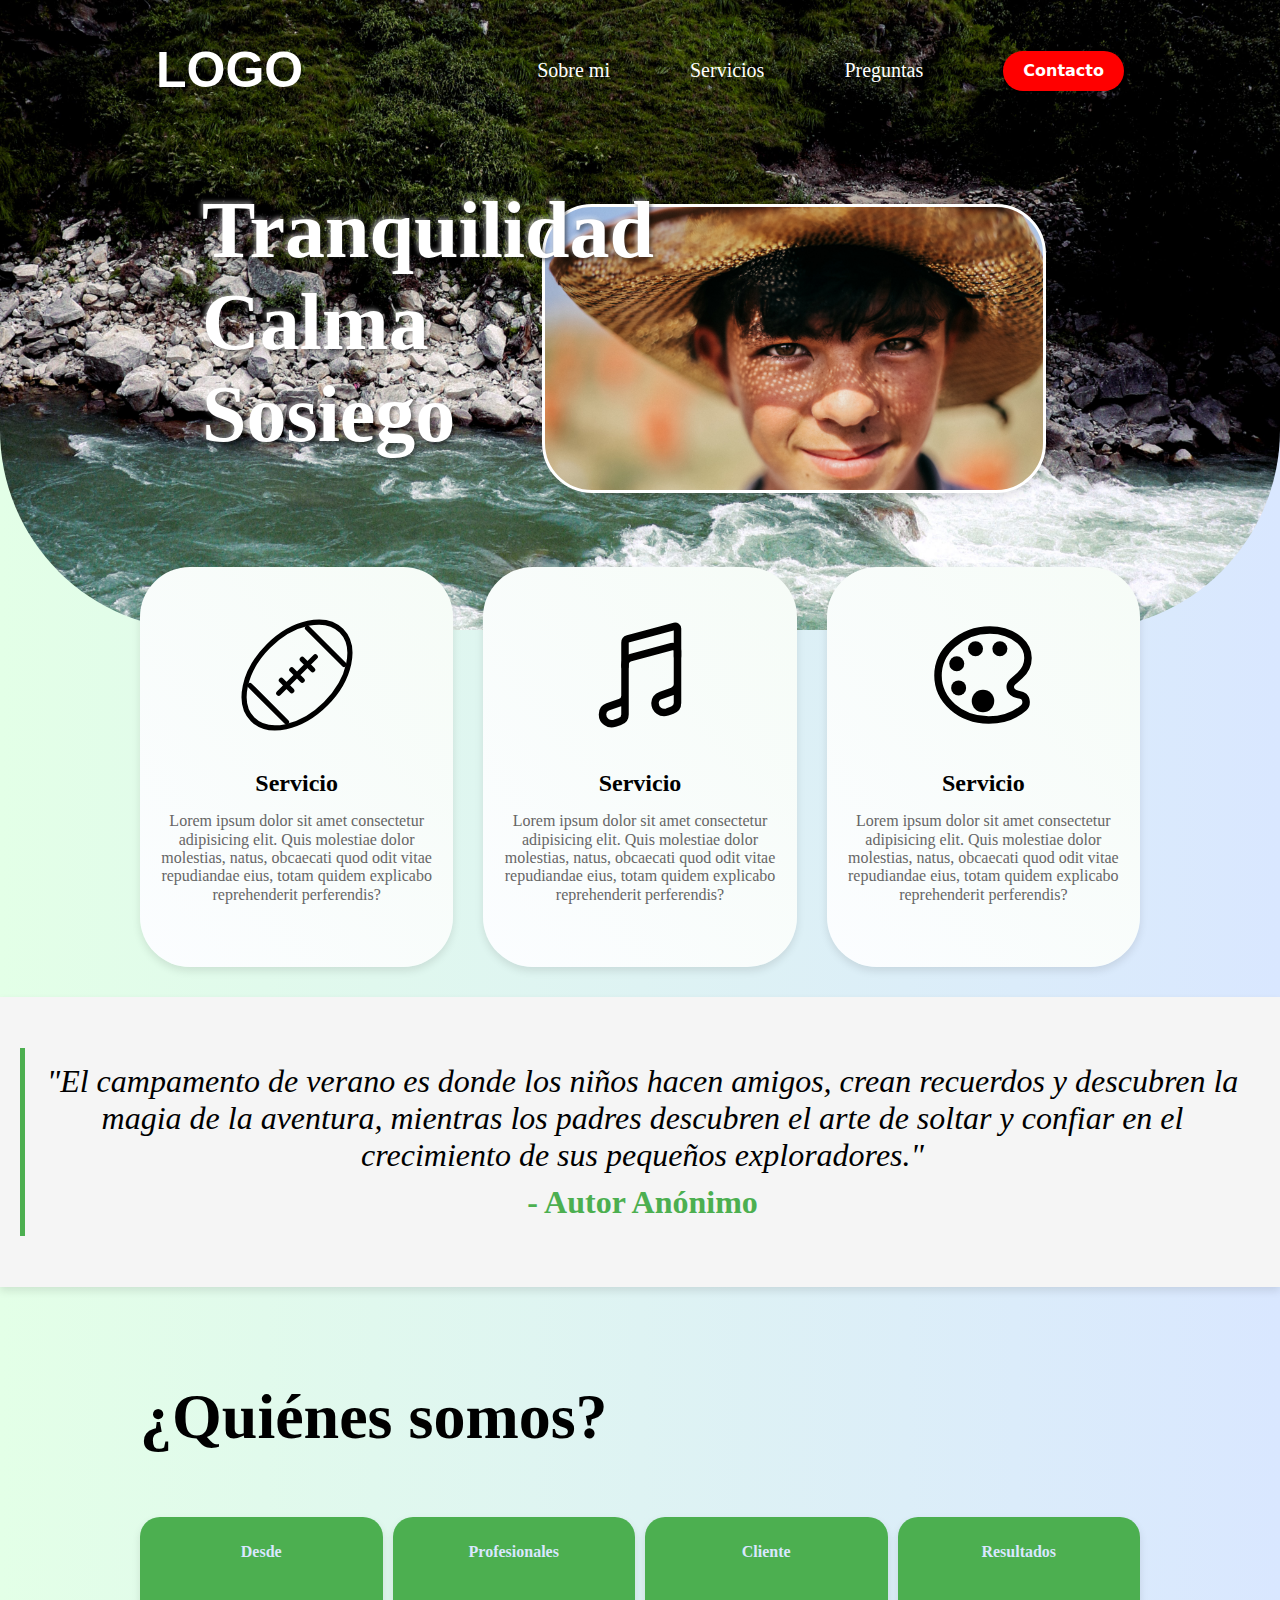
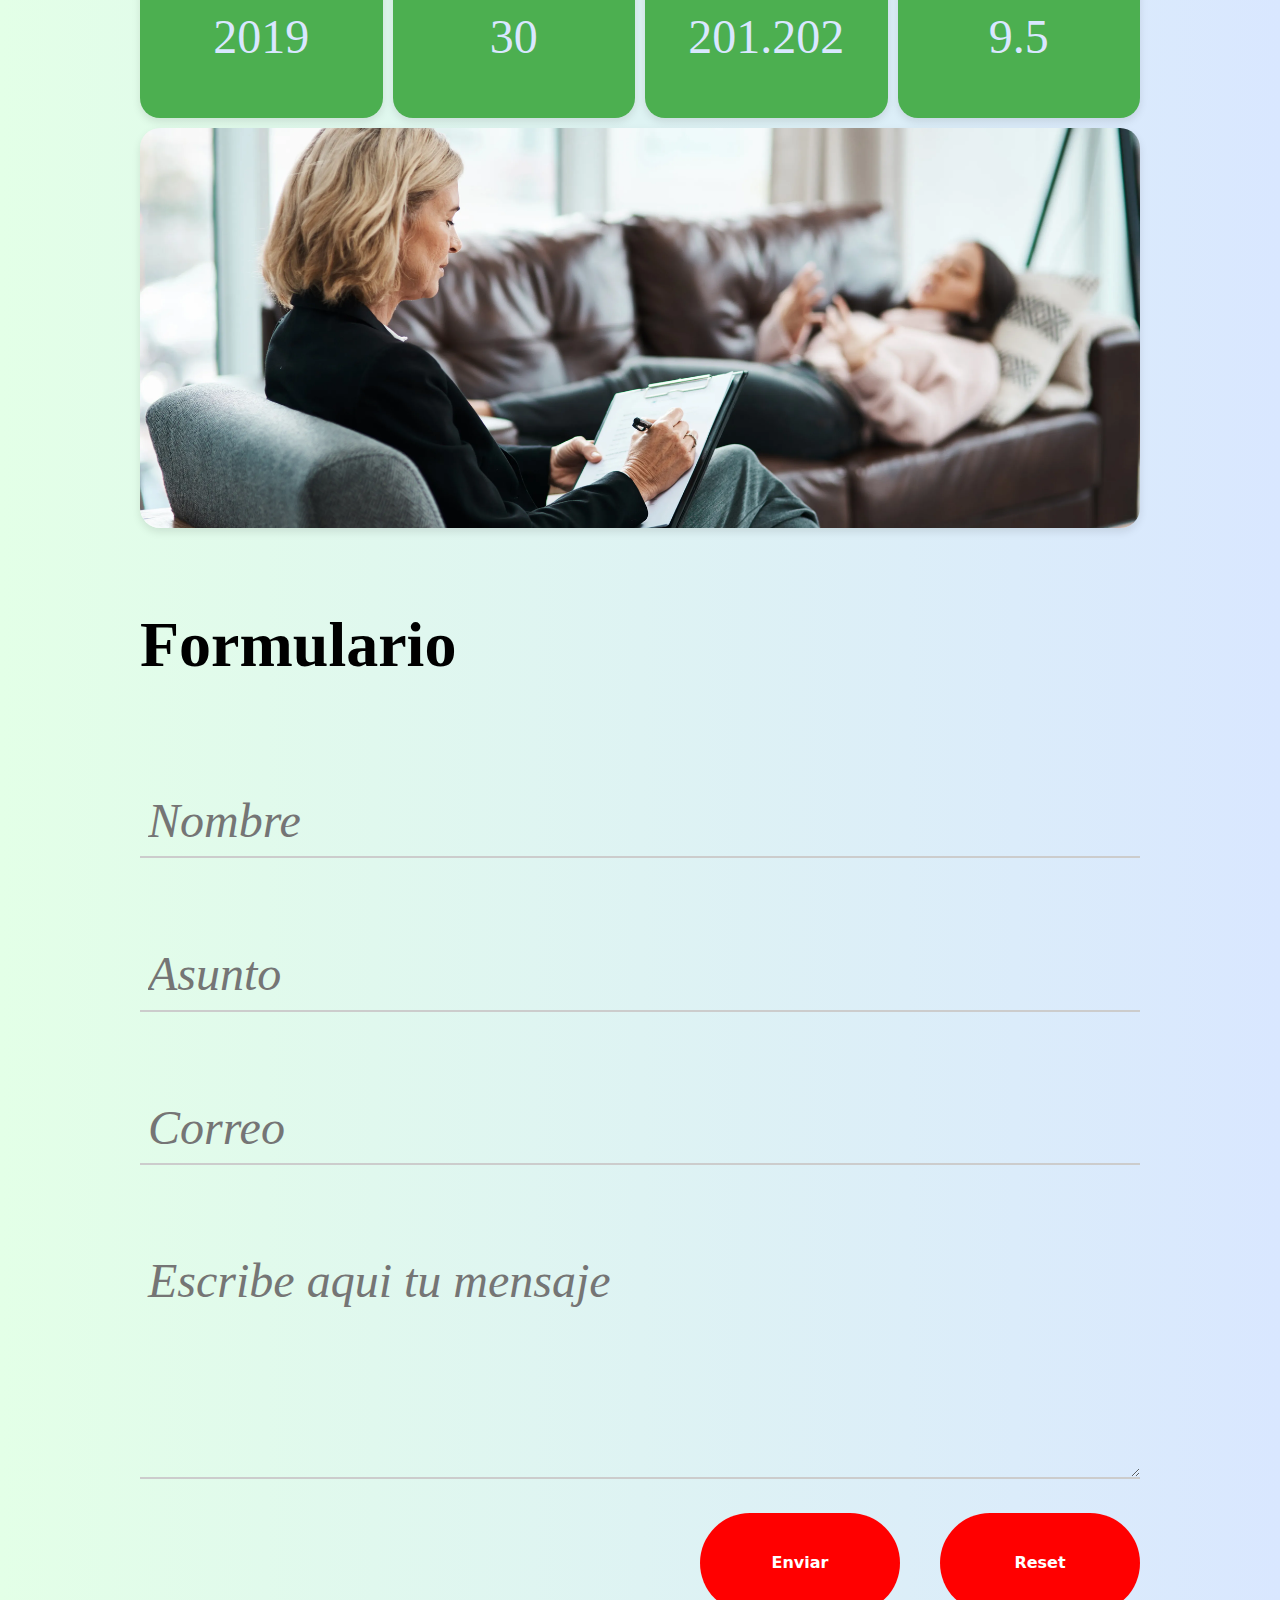
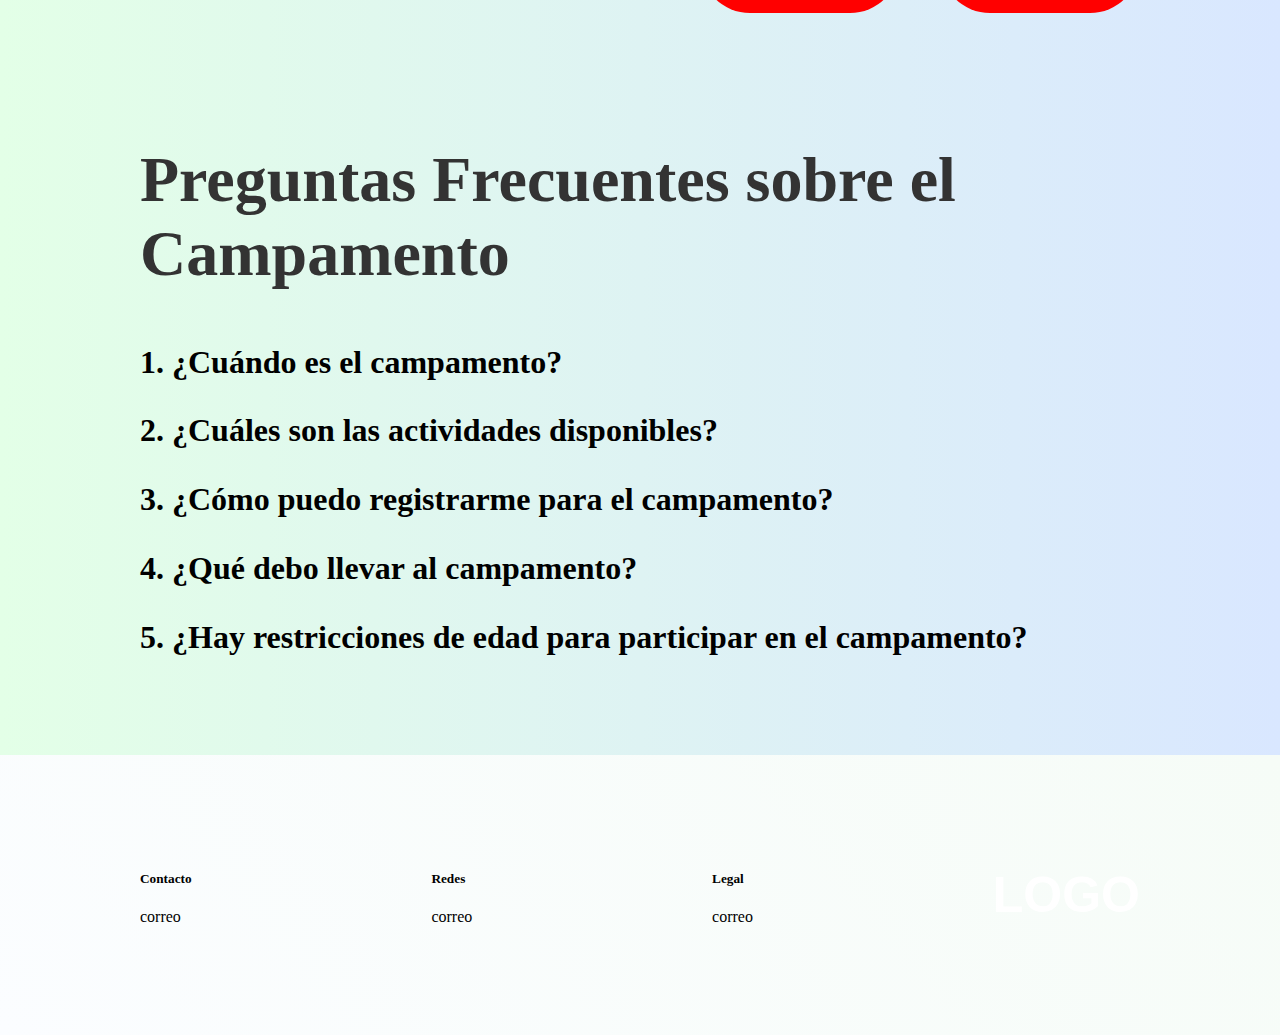
<file: proyecto01/index.html>
<!DOCTYPE html>
<html lang="en">
<head>
    <meta charset="UTF-8">
    <meta http-equiv="X-UA-Compatible" content="IE=edge">
    <meta name="viewport" content="width=device-width, initial-scale=1.0">
    <link rel="stylesheet" href="style.css">
    <link rel="stylesheet" href="normalice.css">
    <title>Pro01_E_24</title>
</head>
<body>
    <header class="navbar">
        <div class="contenedor">
            <nav class="barra">
                <a href="#" class="logo">LOGO</a>
                <div class="menu-hamburguesa">
                    <div class="linea"></div>
                    <div class="linea"></div>
                    <div class="linea"></div>
                </div>
                <div class="enlaces">
                    <div class="ul">
                    <a href="#">Sobre mi</a>
                    <a href="#">Servicios</a>
                    <a href="#">Preguntas</a>
                    <button class="button-18" role="button">Contacto</button>
                </div>
                </div>
                
            </nav> <!-- Contenido de la barra de navegación -->
        </div>
    </header>

    <main>
        <section class="home contenedor">
            <div class="cajaizq">
                <h1>Tranquilidad <br> Calma <br> Sosiego</h1>
            </div>
            <div class="cajadech"></div>
        </section>

        <section class="contenedor">
            <div class="servicios">
                <div class="card">
                    <svg xmlns="http://www.w3.org/2000/svg" class="ionicon" viewBox="0 0 512 512"><ellipse cx="256" cy="256" rx="267.57" ry="173.44" transform="rotate(-45 256 256.002)" fill="none" stroke="currentColor" stroke-linecap="round" stroke-linejoin="round" stroke-width="22"/><path fill="none" stroke="currentColor" stroke-linecap="round" stroke-linejoin="round" stroke-width="22" d="M334.04 177.96L177.96 334.04M278.3 278.3l-44.6-44.6M322.89 233.7l-44.59-44.59M456.68 211.4L300.6 55.32M211.4 456.68L55.32 300.6M233.7 322.89l-44.59-44.59"/></svg>
                    <h4>Servicio</h4>
                    <p>Lorem ipsum dolor sit amet consectetur adipisicing elit. Quis molestiae dolor molestias,
                        natus, obcaecati quod odit vitae repudiandae eius, totam quidem explicabo reprehenderit
                        perferendis?</p>
                </div>
                
                <div class="card">
                    <svg xmlns="http://www.w3.org/2000/svg" class="ionicon" viewBox="0 0 512 512"><path d="M192 218v-6c0-14.84 10-27 24.24-30.59l174.59-46.68A20 20 0 01416 154v22" fill="none" stroke="currentColor" stroke-linecap="round" stroke-linejoin="round" stroke-width="32"/><path d="M416 295.94v80c0 13.91-8.93 25.59-22 30l-22 8c-25.9 8.72-52-10.42-52-38h0a33.37 33.37 0 0123-32l51-18.15c13.07-4.4 22-15.94 22-29.85V58a10 10 0 00-12.6-9.61L204 102a16.48 16.48 0 00-12 16v226c0 13.91-8.93 25.6-22 30l-52 18c-13.88 4.68-22 17.22-22 32h0c0 27.58 26.52 46.55 52 38l22-8c13.07-4.4 22-16.08 22-30v-80" fill="none" stroke="currentColor" stroke-linecap="round" stroke-linejoin="round" stroke-width="32"/></svg>
                    <h4>Servicio</h4>
                    <p>Lorem ipsum dolor sit amet consectetur adipisicing elit. Quis molestiae dolor molestias,
                        natus, obcaecati quod odit vitae repudiandae eius, totam quidem explicabo reprehenderit
                        perferendis?</p>
                </div>
                
                <div class="card">
                    <svg class="tamaño" xmlns="http://www.w3.org/2000/svg" class="ionicon" viewBox="0 0 512 512"><path d="M430.11 347.9c-6.6-6.1-16.3-7.6-24.6-9-11.5-1.9-15.9-4-22.6-10-14.3-12.7-14.3-31.1 0-43.8l30.3-26.9c46.4-41 46.4-108.2 0-149.2-34.2-30.1-80.1-45-127.8-45-55.7 0-113.9 20.3-158.8 60.1-83.5 73.8-83.5 194.7 0 268.5 41.5 36.7 97.5 55 152.9 55.4h1.7c55.4 0 110-17.9 148.8-52.4 14.4-12.7 11.99-36.6.1-47.7z" fill="none" stroke="currentColor" stroke-miterlimit="10" stroke-width="32"/><circle cx="144" cy="208" r="32"/><circle cx="152" cy="311" r="32"/><circle cx="224" cy="144" r="32"/><circle cx="256" cy="367" r="48"/><circle cx="328" cy="144" r="32"/></svg>
                    <h4>Servicio</h4>
                    <p>Lorem ipsum dolor sit amet consectetur adipisicing elit. Quis molestiae dolor molestias,
                        natus, obcaecati quod odit vitae repudiandae eius, totam quidem explicabo reprehenderit
                        perferendis?</p>
                </div>
            </div>
        </section> <!-- hero content -->

        <section class="presentacion">
            <blockquote>
                <p>"El campamento de verano es donde los niños hacen amigos, crean recuerdos y descubren la magia de la aventura, mientras los padres descubren el arte de soltar y confiar en el crecimiento de sus pequeños exploradores."</p>
                <footer>- Autor Anónimo</footer>
            </blockquote>
        </section> <!-- Bloquote -->

        <section class="testigos contenedor ">
            <h2 class="hache2">¿Quiénes somos?</h2>
            <div class="box">
                <h4>Desde</h4>
                <p>2019</p>
            </div>
            <div class="box">
                <h4>Profesionales</h4>
                <p>30</p>
            </div>
            <div class="box">
                <h4>Cliente</h4>
                <p>201.202</p>
            </div>
            <div class="box">
                <h4>Resultados</h4>
                <p>9.5</p>
            </div>
            <div class="imagen"></div>
        </section> <!-- Testigos -->

        <section class="formulario contenedor">
            <form action="" id="formulario1">
                <label for="nombre">Formulario</label>
                <input id="nombre" name="nombre" type="text" placeholder="Nombre">
                <input id="asunto" name="asunto" type="text" placeholder="Asunto">
                <input id="email" name="email" type="text" placeholder="Correo">
                <textarea id="mensaje" name="mensaje" id="" cols="30" rows="10" placeholder="Escribe aqui tu mensaje"></textarea>
                <div class="botones-container">
                    <button class="button-18 btnFormulario" type="submit">Enviar</button>
                    <button class="button-18 btnReset" type="reset">Reset</button>
                    <div id="spinner" class="spinner2"></div>
                </div>
            </form>
            
        </section> <!-- Formulario -->

        <section class="faq contenedor">
            <h2>Preguntas Frecuentes sobre el Campamento</h2>
    
            <div class="question">
                <h3>1. ¿Cuándo es el campamento?</h3>
                <p class="answer">El campamento se llevará a cabo del 15 al 20 de julio.</p>
                
            </div>
    
            <div class="question">
                <h3>2. ¿Cuáles son las actividades disponibles?</h3>
                <p class="answer">Habrá una variedad de actividades, como senderismo, pesca, fogatas y talleres al aire libre.</p>
            </div>
    
            <div class="question">
                <h3>3. ¿Cómo puedo registrarme para el campamento?</h3>
                <p class="answer">Puedes registrarte en línea en nuestro sitio web o visitarnos en nuestras oficinas para completar el proceso de registro.</p>
            </div>
    
            <div class="question">
                <h3>4. ¿Qué debo llevar al campamento?</h3>
                <p class="answer">Se recomienda llevar ropa cómoda, calzado adecuado para caminar, saco de dormir, repelente de insectos y protector solar.</p>
            </div>
    
            <div class="question">
                <h3>5. ¿Hay restricciones de edad para participar en el campamento?</h3>
                <p class="answer">El campamento está abierto a participantes de todas las edades, pero algunas actividades pueden tener requisitos de edad específicos. Consulta nuestra información para obtener detalles.</p>
            </div>
        </section> <!--FaQ-->
    </main>

    <footer class="pie2 ">
        <div class="pie contenedor">
        
        <div class="columna">
            <h5>Contacto</h5>
            <p>correo</p>
        </div>
        <div class="columna">
            <h5>Redes</h5>
            <p>correo</p>
        </div>
        <div class="columna">
            <h5>Legal</h5>
            <p>correo</p>
        </div>
        <div class="columna">
            <a href="#" class="logo">LOGO</a>
        </div>
            </div>
           

    </footer>
</body>
<script src="script.js"></script>
<script src="script2.js"></script>
<script src="script3.js"></script>
</html>
</file>
<file: proyecto01/style.css>
/*GENERALES*/
.contenedor {
    max-width: 1000px;
    margin: 0 auto;
    width: 95%;
}

img {
    max-width: 100%;
    height: auto;
}

body {
    background: linear-gradient(90deg, #e3ffe7 0%, #d9e7ff 100%);
}

a {
    text-decoration: none;
}


/*HEADER*/

.navbar {
    background-image: url(./img/pexels-suresh-kshetri-19466694.jpg);
    background-position: center;
    background-size: cover;
    background-repeat: no-repeat;
    position: relative;
    z-index: -1;
    height: 70vh;
    border-radius: 0px 0px 200px 200px;
    
}

.barra {
    display: flex;
    flex-flow: row nowrap;
    justify-content: space-between;
    
    height: 109px;
    gap: 40px;
    align-items: center;
    
    padding: 1rem; 
    
}



.enlaces a {
    color: white;
    font-size: 20px;
    font-weight: 200;
}

.ul {
  display: flex;
  justify-content: center;
  align-items: center;
  gap: 80px;

}



.logo {
    font-size: 50px;
    color: rgb(255, 255, 255);
    font-weight: bold;
    font-family: Arial, Helvetica, sans-serif;
    text-transform: uppercase;
}


/*MENU HAMBURGUESA*/

/* Estilos para el menú hamburguesa */
.menu-hamburguesa {
  display: none; /* Ocultar por defecto en tamaños de pantalla grandes */
  cursor: pointer;
}

.linea {
  width: 30px;
  height: 3px;
  background-color: white;
  margin: 6px 0;
}

@media screen and (max-width:920px) {

  .enlaces {
    display: none;
  }

  .menu-hamburguesa {
    display: block; /* Ocultar por defecto en tamaños de pantalla grandes */
    cursor: pointer;
  }

 
}







/* CSS */
.button-18 {
  align-items: center;
  background-color: red;
  border: 0;
  border-radius: 100px;
  box-sizing: border-box;
  color: #ffffff;
  cursor: pointer;
  display: inline-flex;
  font-family: -apple-system, system-ui, system-ui, "Segoe UI", Roboto, "Helvetica Neue", "Fira Sans", Ubuntu, Oxygen, "Oxygen Sans", Cantarell, "Droid Sans", "Apple Color Emoji", "Segoe UI Emoji", "Segoe UI Symbol", "Lucida Grande", Helvetica, Arial, sans-serif;
  font-size: 16px;
  font-weight: 600;
  justify-content: center;
  line-height: 20px;
  max-width: 480px;
  min-height: 40px;
  min-width: 0px;
  overflow: hidden;
  padding: 0px;
  padding-left: 20px;
  padding-right: 20px;
  text-align: center;
  touch-action: manipulation;
  transition: background-color 0.167s cubic-bezier(0.4, 0, 0.2, 1) 0s, box-shadow 0.167s cubic-bezier(0.4, 0, 0.2, 1) 0s, color 0.167s cubic-bezier(0.4, 0, 0.2, 1) 0s;
  user-select: none;
  -webkit-user-select: none;
  vertical-align: middle;
}

.button-18:hover,
.button-18:focus { 
  background-color: #16437E;
  color: #ffffff;
}

.button-18:active {
  background: #09223b;
  color: rgb(255, 255, 255, .7);
}

.button-18:disabled { 
  cursor: not-allowed;
  background: rgba(0, 0, 0, .08);
  color: rgba(0, 0, 0, .3);
}

.button-18::before {
  content: "";
  position: absolute;
  top: 50%;
  left: 50%;
  transform: translate(-50%, -50%);
  width: 0;
  height: 0;
  background-color: rgba(22, 67, 126, 0.7); /* Cambia esto al color que desees */
  border-radius: 50%;
  transition: width 0.3s ease-out, height 0.3s ease-out;
  pointer-events: none;
}

.button-18:hover::before,
.button-18:focus::before {
  width: 200%;
  height: 200%;
}


/*Section HOME*/

.home {
    position: relative;
    z-index: 2;
    display: grid;
    grid-template-columns: repeat(2, 200px);
    gap: 100px;
    justify-content: center;
    align-items: center;
    top: -500px;
    left: -148px;
     
}

.cajaizq {
    height: 437px;
    width: 587px;
    position: relative;
    left: -40px;
    
    color: #ffffff;
    font-size: 40px;
    text-shadow: 2px 2px 4px rgba(0, 0, 0, 0.5), -2px -2px 4px rgba(255, 255, 255, 0.5);

}


.cajadech {
    height: 283px;
    width: 498px;
    background-color: rgb(213, 226, 226);
    border: solid white 3px;
    border-radius: 50px;

    background-image: url(./img/pexels-khalig-valiyev-19403741.jpg);
    background-position: center;
    background-size: cover;
    background-repeat: no-repeat;

    -webkit-box-shadow: 28px 34px 0px -20px rgba(0, 0, 0, 0.5);
    -moz-box-shadow: 28px 34px 0px -20px rgba(0, 0, 0, 0.5);
    box-shadow: 0 4px 8px rgba(0, 0, 0, 0.1); /* Sombra suave */

}


/*MEdiaQueries*/
/* Media query para pantallas más pequeñas (ajustar según tus necesidades) */
@media (max-width: 800px) {
  .home {
      grid-template-columns: 1fr; /* Una columna para pantallas más pequeñas */
      gap: 10px; /* Reducir el espacio entre las cajas */
      top: -150;
      left: 0;
      text-align: center; /* Centrar el texto en pantallas más pequeñas */
      
    }

  .cajadech {
      width: 100%; /* Hacer que la imagen ocupe el ancho completo */
      height: 300px; /* Ajustar la altura según tus necesidades */
      left: 0px;
      top: 0px;
      
    }

  .cajaizq {
      text-align: center; /* Centrar el texto en pantallas más pequeñas */
      margin-bottom: 20px; /* Añadir espacio inferior */
      left: 0px;
      top: 0px;
      font-size: 50px;

  }
}

/*SERVICIOS*/

.servicios {
    
    display: flex;
    flex-wrap: nowrap;
    justify-content: space-between; /* Ajusta según tus necesidades */
    gap: 30px; 
       
   
    border-radius: 25px;
    margin-top: -500px;
    height: 400px;
   

}


.img-pequena {
    width: 400px; 
    height: auto;
    border-radius: 100%;
    margin-bottom: 10px;
}






.card {
    box-shadow: 0 4px 8px rgba(0, 0, 0, 0.1); /* Sombra suave */
    border-radius: 50px; /* Esquinas redondeadas */
    overflow: hidden; /* Para ocultar cualquier contenido que se desborde */
    transition: transform 0.3s ease-in-out; /* Efecto de transición al pasar el ratón */
    
    display: flex;
    align-items: center;
    justify-content: center;
    flex-direction: column;
    padding: 20px;
    background: linear-gradient(50deg, #fbfdff 0%, #f6fcf7 100%);
    
    }
  
  .card:hover {
    transform: scale(1.05); /* Aumentar tamaño al pasar el ratón */
  }
  

  
  .card h4 {
    font-size: 1.5rem; /* Tamaño del texto del encabezado */
    margin: 5px;
     

  }
  
  .card p {
    font-size: 1rem; /* Tamaño del texto del párrafo */
    color: #666; /* Color del texto gris oscuro */
    margin-bottom: 15px; /* Margen inferior */
    text-align: center;
    margin-top: 10px;
  }

  svg {
    height: 120px;
    margin-bottom: 30px;
  }
  


  /*PRESENTACION*/

  .presentacion {
    padding: 20px; /* Añade espacio alrededor del contenido */
    background-color: #f5f5f5; /* Color de fondo de la sección */
    text-align: center; /* Alinea el texto al centro, ajusta según tus necesidades */
    margin-top: 30px;
    /*background-image: url(img/puede-psicologo-contar-a-otros-lo-que-explicas-small-16_9.jpeg); */
    background-color: #f5f5f5;
    background-repeat: no-repeat;
    background-size: cover;
    background-position: center;
    height: 250px;
    box-shadow: 0 4px 8px rgba(0, 0, 0, 0.1); /* Sombra suave */


    display: flex;
    justify-content: center;
    align-items: center;


}

blockquote {
    font-size: 2rem;
    border-left: 5px solid #4CAF50; /* Color del borde izquierdo */
    margin: 20px 0;
    padding: 15px;
    
    font-style: italic;
  }

  blockquote p {
    margin: 0;
  }

  blockquote footer {
    margin-top: 10px;
    font-style: normal;
    font-weight: bold;
    color: #4CAF50; /* Color del texto del autor */
  }

  
  
  /*Testigos*/

  

  .testigos {
    display: grid;
    grid-template-columns: repeat(4, minmax(150px, 1fr));
    gap: 10px;
    justify-content: center;
    margin-top: 40px;
    
    grid-template-areas:
    "hache2 hache2 hache2 hache2"
      "box1 box2 box3 box4"
      "imagen imagen imagen imagen";
  }

  .testigos h2{
    grid-column: span 4;
    font-size: 4rem;
  }

  .box{
    background-color: #4CAF50;
    border-radius: 20px 20px 20px 20px;
    box-shadow: 0 4px 8px rgba(0, 0, 0, 0.1); /* Sombra suave */
    text-align: center;
    padding: 5px;  

  }
  
  .box p {
    font-size: 3rem;
    color: #d9e7ff;
  }

  .box h4 {
    color: #d9e7ff;
  }


  .imagen {
    grid-column: span 4; /* Ocupa 4 columnas */
    height: 400px;
    background-image: url(img/consulta-psicologa-2716149.webp);
    background-position: center;
    background-repeat: no-repeat;
    background-size: cover;
    border-radius: 20px 20px;
    box-shadow: 0 4px 8px rgba(0, 0, 0, 0.1); /* Sombra suave */
}


/*Formulario*/

.formulario {
    display: flex;
    flex-direction: column;
    align-items: center;
}

.formulario form {
    width: 100%;
    max-width: 1200px; /* Ajusta este valor según tus necesidades */
}

.formulario label {
    font-size: 4rem; /* Ajusta el tamaño de la fuente según tus necesidades */
    margin-top: 80px;
    margin-bottom: 24px;
    display: block;
    font-weight: bold;
}

.formulario input,
.formulario textarea {
    width: 100%;
    padding: 8px;
    margin-top: 80px;
    font-size: 3rem;
    font-style: italic;
   
    box-sizing: border-box;
    border: none;
    border-bottom: 2px solid #ccc; /* Ajusta el estilo del borde según tus necesidades */
    border-radius: 0px; /* Ajusta el radio del borde según tus necesidades */
    background-color: transparent;
}


.formulario textarea {
    resize: vertical; /* Permite la redimensión vertical del textarea */
    height: 234px;
}

.formulario .btnFormulario,
.formulario .btnReset {
    margin-top: 30px;
    margin-bottom: 30px;
    height: 100px;
    width: 200px;
}

.formulario .btnFormulario {
  margin-right: 40px; /* Ajusta el espacio entre los botones según tus necesidades */
}

    .formulario .btnFormulario .opacity {
    opacity: 20%;
  }

  .formulario .botones-container {
    display: flex;
    justify-content: flex-end; /* Ajusta según tus necesidades: center, flex-start, flex-end */
    align-items: center;
  }




/* Estilo predeterminado del spinner (invisible) */
.spinner2 {
    /* Agrega aquí los estilos básicos del spinner */
    display: none; /* Inicialmente oculto */
}

/* Clase para mostrar el spinner */
.spinner2.visible {
    display: block;
}

/* Clase para ocultar el spinner */
.spinner2.oculto {
    display: none;
}

/*FaQ*/

.faq {
  margin-top: 100px;
  margin-bottom: 100px;
}

.faq h2 {
    color: #333;
    font-size: 4rem;
}

.faq p {
  font-size: 70px;
  
  
}



.faq h3 {
    color: #000000;
    font-size: 2rem;
   
}

.faq .answer {
    color: #555;
    display: none;
}



/* Agregamos un estilo sencillo para hacer resaltar las preguntas al pasar el ratón sobre ellas */
.faq .question:hover {
  background-color: #f0f0f0;
  
  border-radius: 20px 20px;
  
  transition: background-color 0.3s ease-in-out;
}


/*FOOTER*/

.pie2{
    background: linear-gradient(50deg, #fbfdff 0%, #f6fcf7 100%);
    height: 200px;
    padding: 40px;
    display: flex;
    justify-content: center;
    align-items: center;

}

.pie {
    display: grid;
    justify-content: space-between;
    align-items: center;
    
    grid-template-areas:
    "columna columna columna columna"
    

}




/*ERROR*/

.error {
    color: red; /* Color de texto rojo */
    padding: 20px;
    font-size: 4rem; /* Tamaño de letra grande, ajusta según sea necesario */
    /* Otros estilos opcionales, como margen, padding, etc. */
}
  


/*SPINNER*/
.spinner {
  width: 40px;
  height: 40px;
  margin: 100px auto;
  background-color: #333;

  border-radius: 100%;  
  -webkit-animation: sk-scaleout 1.0s infinite ease-in-out;
  animation: sk-scaleout 1.0s infinite ease-in-out;
}

@-webkit-keyframes sk-scaleout {
  0% { -webkit-transform: scale(0) }
  100% {
    -webkit-transform: scale(1.0);
    opacity: 0;
  }
}

@keyframes sk-scaleout {
  0% { 
    -webkit-transform: scale(0);
    transform: scale(0);
  } 100% {
    -webkit-transform: scale(1.0);
    transform: scale(1.0);
    opacity: 0;
  }
}




/*AlertaExito*/

.alertaExito {
   
    color: #4CAF50; /* Color del texto blanco */
    padding: 15px; /* Espaciado interno */
    margin-bottom: 15px; /* Margen inferior */
    text-align: center; /* Alineación del texto al centro */
    font-size: 20px; /* Tamaño de fuente */
}

/* Puedes agregar más estilos según sea necesario */
</file>
<file: proyecto01/normalice.css>
/*! normalize.css v8.0.1 | MIT License | github.com/necolas/normalize.css */

/* Document
   ========================================================================== */

/**
 * 1. Correct the line height in all browsers.
 * 2. Prevent adjustments of font size after orientation changes in iOS.
 */

 html {
    line-height: 1.15; /* 1 */
    -webkit-text-size-adjust: 100%; /* 2 */
  }
  
  /* Sections
     ========================================================================== */
  
  /**
   * Remove the margin in all browsers.
   */
  
  body {
    margin: 0;
  }
  
  /**
   * Render the `main` element consistently in IE.
   */
  
  main {
    display: block;
  }
  
  /**
   * Correct the font size and margin on `h1` elements within `section` and
   * `article` contexts in Chrome, Firefox, and Safari.
   */
  
  h1 {
    font-size: 2em;
    margin: 0.67em 0;
  }
  
  /* Grouping content
     ========================================================================== */
  
  /**
   * 1. Add the correct box sizing in Firefox.
   * 2. Show the overflow in Edge and IE.
   */
  
  hr {
    box-sizing: content-box; /* 1 */
    height: 0; /* 1 */
    overflow: visible; /* 2 */
  }
  
  /**
   * 1. Correct the inheritance and scaling of font size in all browsers.
   * 2. Correct the odd `em` font sizing in all browsers.
   */
  
  pre {
    font-family: monospace, monospace; /* 1 */
    font-size: 1em; /* 2 */
  }
  
  /* Text-level semantics
     ========================================================================== */
  
  /**
   * Remove the gray background on active links in IE 10.
   */
  
  a {
    background-color: transparent;
  }
  
  /**
   * 1. Remove the bottom border in Chrome 57-
   * 2. Add the correct text decoration in Chrome, Edge, IE, Opera, and Safari.
   */
  
  abbr[title] {
    border-bottom: none; /* 1 */
    text-decoration: underline; /* 2 */
    text-decoration: underline dotted; /* 2 */
  }
  
  /**
   * Add the correct font weight in Chrome, Edge, and Safari.
   */
  
  b,
  strong {
    font-weight: bolder;
  }
  
  /**
   * 1. Correct the inheritance and scaling of font size in all browsers.
   * 2. Correct the odd `em` font sizing in all browsers.
   */
  
  code,
  kbd,
  samp {
    font-family: monospace, monospace; /* 1 */
    font-size: 1em; /* 2 */
  }
  
  /**
   * Add the correct font size in all browsers.
   */
  
  small {
    font-size: 80%;
  }
  
  /**
   * Prevent `sub` and `sup` elements from affecting the line height in
   * all browsers.
   */
  
  sub,
  sup {
    font-size: 75%;
    line-height: 0;
    position: relative;
    vertical-align: baseline;
  }
  
  sub {
    bottom: -0.25em;
  }
  
  sup {
    top: -0.5em;
  }
  
  /* Embedded content
     ========================================================================== */
  
  /**
   * Remove the border on images inside links in IE 10.
   */
  
  img {
    border-style: none;
  }
  
  /* Forms
     ========================================================================== */
  
  /**
   * 1. Change the font styles in all browsers.
   * 2. Remove the margin in Firefox and Safari.
   */
  
  button,
  input,
  optgroup,
  select,
  textarea {
    font-family: inherit; /* 1 */
    font-size: 100%; /* 1 */
    line-height: 1.15; /* 1 */
    margin: 0; /* 2 */
  }
  
  /**
   * Show the overflow in IE.
   * 1. Show the overflow in Edge.
   */
  
  button,
  input { /* 1 */
    overflow: visible;
  }
  
  /**
   * Remove the inheritance of text transform in Edge, Firefox, and IE.
   * 1. Remove the inheritance of text transform in Firefox.
   */
  
  button,
  select { /* 1 */
    text-transform: none;
  }
  
  /**
   * Correct the inability to style clickable types in iOS and Safari.
   */
  
  button,
  [type="button"],
  [type="reset"],
  [type="submit"] {
    -webkit-appearance: button;
  }
  
  /**
   * Remove the inner border and padding in Firefox.
   */
  
  button::-moz-focus-inner,
  [type="button"]::-moz-focus-inner,
  [type="reset"]::-moz-focus-inner,
  [type="submit"]::-moz-focus-inner {
    border-style: none;
    padding: 0;
  }
  
  /**
   * Restore the focus styles unset by the previous rule.
   */
  
  button:-moz-focusring,
  [type="button"]:-moz-focusring,
  [type="reset"]:-moz-focusring,
  [type="submit"]:-moz-focusring {
    outline: 1px dotted ButtonText;
  }
  
  /**
   * Correct the padding in Firefox.
   */
  
  fieldset {
    padding: 0.35em 0.75em 0.625em;
  }
  
  /**
   * 1. Correct the text wrapping in Edge and IE.
   * 2. Correct the color inheritance from `fieldset` elements in IE.
   * 3. Remove the padding so developers are not caught out when they zero out
   *    `fieldset` elements in all browsers.
   */
  
  legend {
    box-sizing: border-box; /* 1 */
    color: inherit; /* 2 */
    display: table; /* 1 */
    max-width: 100%; /* 1 */
    padding: 0; /* 3 */
    white-space: normal; /* 1 */
  }
  
  /**
   * Add the correct vertical alignment in Chrome, Firefox, and Opera.
   */
  
  progress {
    vertical-align: baseline;
  }
  
  /**
   * Remove the default vertical scrollbar in IE 10+.
   */
  
  textarea {
    overflow: auto;
  }
  
  /**
   * 1. Add the correct box sizing in IE 10.
   * 2. Remove the padding in IE 10.
   */
  
  [type="checkbox"],
  [type="radio"] {
    box-sizing: border-box; /* 1 */
    padding: 0; /* 2 */
  }
  
  /**
   * Correct the cursor style of increment and decrement buttons in Chrome.
   */
  
  [type="number"]::-webkit-inner-spin-button,
  [type="number"]::-webkit-outer-spin-button {
    height: auto;
  }
  
  /**
   * 1. Correct the odd appearance in Chrome and Safari.
   * 2. Correct the outline style in Safari.
   */
  
  [type="search"] {
    -webkit-appearance: textfield; /* 1 */
    outline-offset: -2px; /* 2 */
  }
  
  /**
   * Remove the inner padding in Chrome and Safari on macOS.
   */
  
  [type="search"]::-webkit-search-decoration {
    -webkit-appearance: none;
  }
  
  /**
   * 1. Correct the inability to style clickable types in iOS and Safari.
   * 2. Change font properties to `inherit` in Safari.
   */
  
  ::-webkit-file-upload-button {
    -webkit-appearance: button; /* 1 */
    font: inherit; /* 2 */
  }
  
  /* Interactive
     ========================================================================== */
  
  /*
   * Add the correct display in Edge, IE 10+, and Firefox.
   */
  
  details {
    display: block;
  }
  
  /*
   * Add the correct display in all browsers.
   */
  
  summary {
    display: list-item;
  }
  
  /* Misc
     ========================================================================== */
  
  /**
   * Add the correct display in IE 10+.
   */
  
  template {
    display: none;
  }
  
  /**
   * Add the correct display in IE 10.
   */
  
  [hidden] {
    display: none;
  }
</file>
